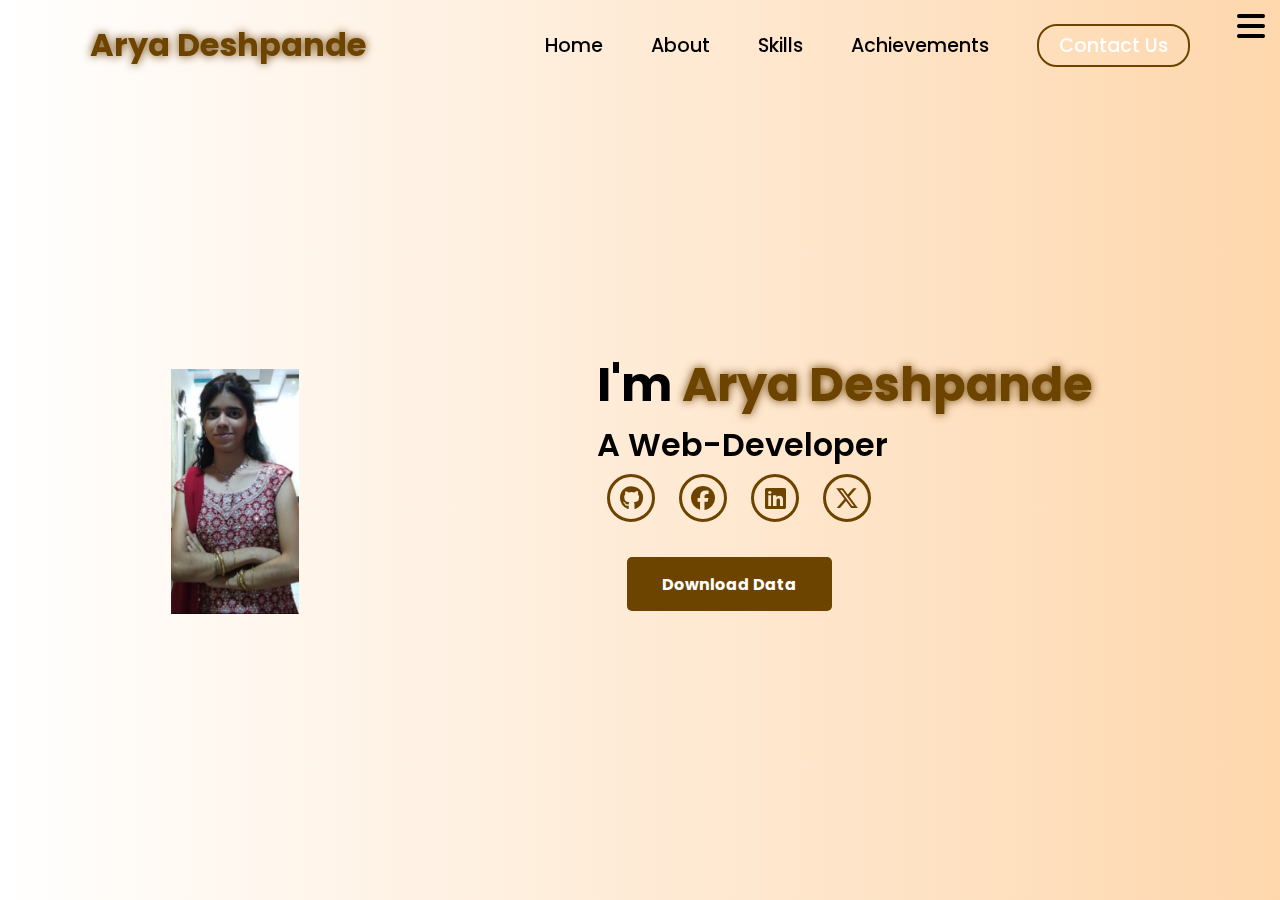
<file: index.html>
<!DOCTYPE html>
<html lang="en">
<head>
    <meta charset="UTF-8">
    <meta name="viewport" content="width=device-width, initial-scale=1.0">
    <link rel="stylesheet" href="style.css">
    <link rel="stylesheet" href="https://cdnjs.cloudflare.com/ajax/libs/font-awesome/6.7.1/css/all.min.css">
    <link rel="stylesheet" href="https://unpkg.com/aos@next/dist/aos.css" />
    <title>Arya Portfolio</title>
</head>
<body>
    <nav>
        <div class="nav-container">
            <div class="logo" data-aos="zoom-in" data-aos-duration="1000">
                <span>Arya Deshpande</span>
            </div>
            <div class="links">
                <div class="link" data-aos="fade-up" data-aos-duration="1000" data-aos-delay="100"><a href="index.html">Home</a></div>
                <div class="link" data-aos="fade-up" data-aos-duration="1500" data-aos-delay="200"><a href="about.html">About</a></div>
                <div class="link" data-aos="fade-up" data-aos-duration="1000" data-aos-delay="300"><a href="skills.html">Skills</a></div>
                <div class="link" data-aos="fade-up" data-aos-duration="1000" data-aos-delay="400"><a href="achievements.html">Achievements</a></div>
                <div class="link contact-btn" data-aos="fade-up" data-aos-duration="1000" data-aos-delay="600"><a href="#">Contact Us</a></div>
            </div>
            <i class="fa-solid fa-bars hamburg" onclick="hamburg()"></i>
        </div>
        <div class="dropdown">
            <div class="links">
                <a href="index.html">Home</a>
                <a href="about.html">About</a>
                <a href="skills.html">Skills</a>
                <a href="achievements.html">Achievements</a>
                <a href="contact.html">contact</a>
                <i class="fa-solid fa-xmark cancel" onclick="cancel()"></i>
            </div>
        </div>
    </nav>

    <section>
        <div class="main-container">
            <div class="image" data-aos="zoom-in-right" data-aos-duration="2500">
                <img src="main.jpg" alt="">
            </div>
            <div class="content">
                <h1 data-aos="fade-left" data-aos-duration="1000" data-aos-delay="800">I'm <span>Arya Deshpande</span></h1>
                <div class="typewriter" data-aos="fade-right" data-aos-duration="1000" data-aos-delay="900">A Web-Developer </div>
                <div class="social-links" data-aos="flip-down" data-aos-duration="1000" data-aos-delay="1200">
                    <a href="#"><i class="fa-brands fa-github"></i></a>
                    <a href="#"><i class="fa-brands fa-facebook"></i></a>
                    <a href="#"><i class="fa-brands fa-linkedin"></i></a>
                    <a href="#"><i class="fa-brands fa-x-twitter"></i></a>
                </div>
                <div class="btn" data-aos="zoom-out-left" data-aos-duration="1000" data-aos-delay="1300">
                    <button>Download Data</button>
                </div>
            </div>
        </div>
    </section>

    <script src="https://unpkg.com/aos@next/dist/aos.js"></script>
    <script>
        AOS.init({offset:0});
    </script>

    <script>
        function hamburg(){
            const navbar = document.querySelector(".dropdown")
            navbar.style.transform = "translateY(0px)"
        }
        function cancel(){
            const navbar = document.querySelector(".dropdown")
            navbar.style.transform = "translateY(-500px)"
        }
    </script>
</body>
</html>
</file>
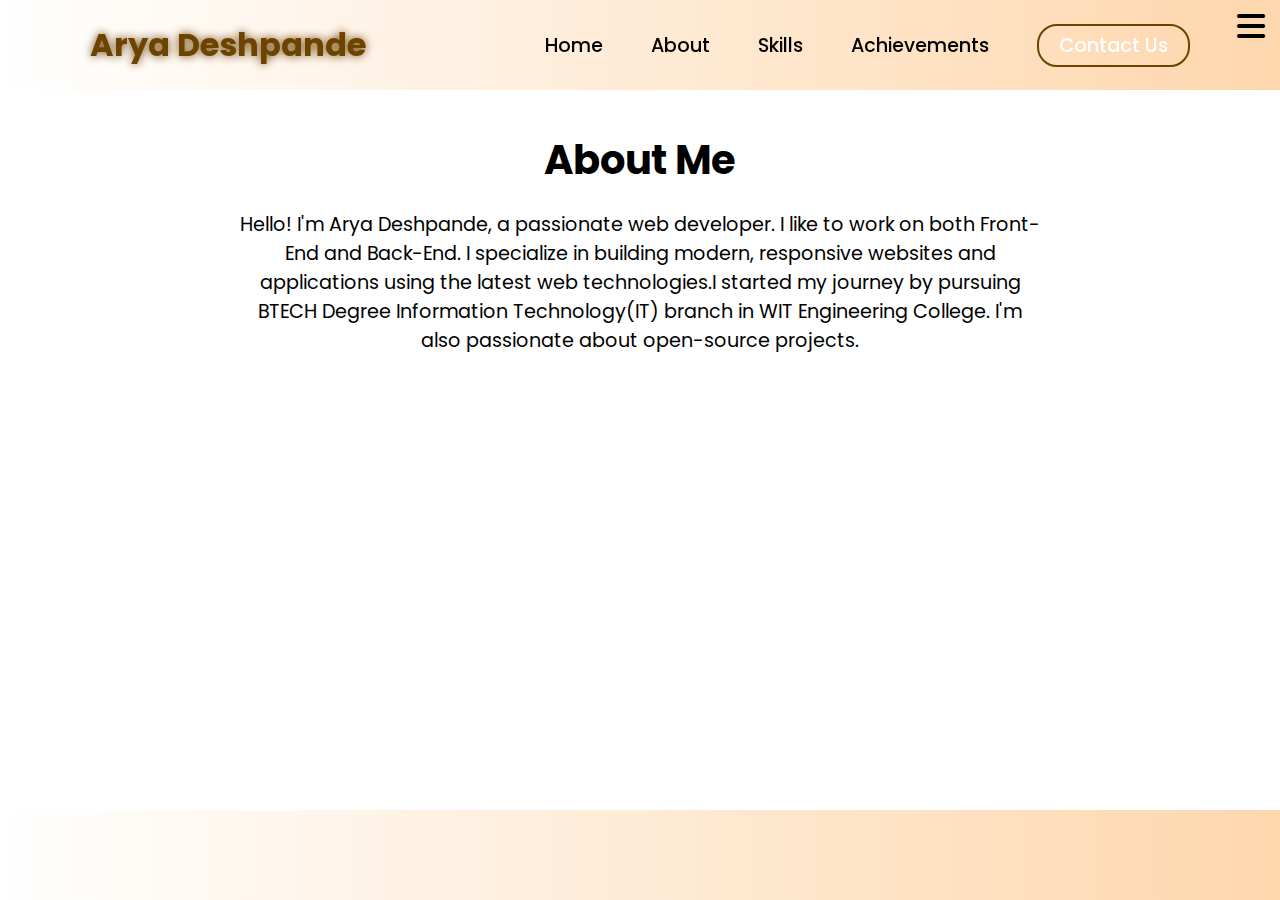
<file: about.html>
<!DOCTYPE html>
<html lang="en">
<head>
    <meta charset="UTF-8">
    <meta name="viewport" content="width=device-width, initial-scale=1.0">
    <link rel="stylesheet" href="style.css">
    <link rel="stylesheet" href="https://cdnjs.cloudflare.com/ajax/libs/font-awesome/6.7.1/css/all.min.css">
    <link rel="stylesheet" href="https://unpkg.com/aos@next/dist/aos.css" />
    <title>About Me - Arya Deshpande</title>
</head>
<body>
    <nav>
        <div class="nav-container">
            <div class="logo" data-aos="zoom-in" data-aos-duration="1000">
                <span>Arya Deshpande</span>
            </div>
            <div class="links">
                <div class="link" data-aos="fade-up" data-aos-duration="1000" data-aos-delay="100"><a href="index.html">Home</a></div>
                <div class="link" data-aos="fade-up" data-aos-duration="1500" data-aos-delay="200"><a href="about.html">About</a></div>
                <div class="link" data-aos="fade-up" data-aos-duration="1000" data-aos-delay="300"><a href="skills.html">Skills</a></div>
                <div class="link" data-aos="fade-up" data-aos-duration="1000" data-aos-delay="400"><a href="achievements.html">Achievements</a></div>
                <div class="link contact-btn" data-aos="fade-up" data-aos-duration="1000" data-aos-delay="600"><a href="#">Contact Us</a></div>
            </div>
            <i class="fa-solid fa-bars hamburg" onclick="hamburg()"></i>
        </div>
        <div class="dropdown">
            <div class="links">
                <a href="index.html">Home</a>
                <a href="about.html">About</a>
                <a href="skills.html">Skills</a>
                <a href="achievements.html">Achievements</a>
                <a href="#">Contact Us</a>
                <i class="fa-solid fa-xmark cancel" onclick="cancel()"></i>
            </div>
        </div>
    </nav>

    <section id="about" data-aos="fade-up" data-aos-duration="1500">
        <div class="about-container">
            <h2>About Me</h2>
            <p>Hello! I'm Arya Deshpande, a passionate web developer. I like to work on both Front-End and Back-End. I specialize in building modern, responsive websites and applications using the latest web technologies.I started my journey by pursuing BTECH Degree Information Technology(IT) branch in WIT Engineering College. I'm also passionate about open-source projects.</p>
            
        </div>
    </section>

    <script src="https://unpkg.com/aos@next/dist/aos.js"></script>
    <script>
        AOS.init({offset:0});
    </script>

    <script>
        function hamburg(){
            const navbar = document.querySelector(".dropdown")
            navbar.style.transform = "translateY(0px)"
        }
        function cancel(){
            const navbar = document.querySelector(".dropdown")
            navbar.style.transform = "translateY(-500px)"
        }
    </script>
</body>
</html>
</file>
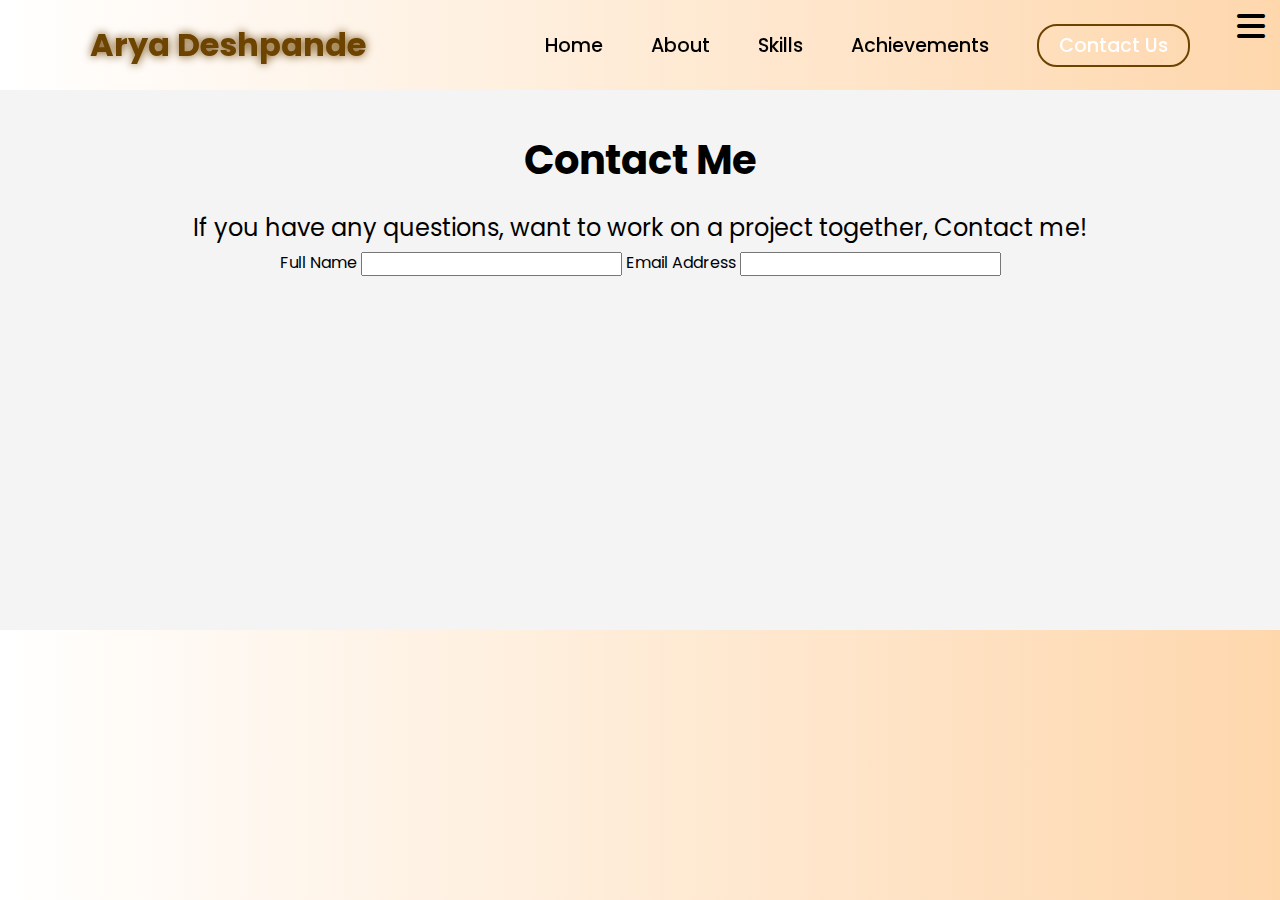
<file: contact.html>
<!DOCTYPE html>
<html lang="en">
<head>
    <meta charset="UTF-8">
    <meta name="viewport" content="width=device-width, initial-scale=1.0">
    <link rel="stylesheet" href="style.css">
    <link rel="stylesheet" href="https://cdnjs.cloudflare.com/ajax/libs/font-awesome/6.7.1/css/all.min.css">
    <link rel="stylesheet" href="https://unpkg.com/aos@next/dist/aos.css" />
    <title>Contact - Arya Deshpande</title>
</head>
<body>
    <nav>
        <div class="nav-container">
            <div class="logo" data-aos="zoom-in" data-aos-duration="1000">
                <span>Arya Deshpande</span>
            </div>
            <div class="links">
                <div class="link" data-aos="fade-up" data-aos-duration="1000" data-aos-delay="100"><a href="index.html">Home</a></div>
                <div class="link" data-aos="fade-up" data-aos-duration="1500" data-aos-delay="200"><a href="about.html">About</a></div>
                <div class="link" data-aos="fade-up" data-aos-duration="1000" data-aos-delay="300"><a href="skills.html">Skills</a></div>
                <div class="link" data-aos="fade-up" data-aos-duration="1000" data-aos-delay="400"><a href="achievements.html">Achievements</a></div>
                <div class="link contact-btn" data-aos="fade-up" data-aos-duration="1000" data-aos-delay="600"><a href="contact.html">Contact Us</a></div>
            </div>
            <i class="fa-solid fa-bars hamburg" onclick="hamburg()"></i>
        </div>
        <div class="dropdown">
            <div class="links">
                <a href="index.html">Home</a>
                <a href="about.html">About</a>
                <a href="skills.html">Skills</a>
                <a href="achievements.html">Achievements</a>
                <a href="contact.html">Contact Us</a>
                <i class="fa-solid fa-xmark cancel" onclick="cancel()"></i>
            </div>
        </div>
    </nav>

    <section id="contact">
        <div class="container">
            <h2>Contact Me</h2>
            <p>If you have any questions, want to work on a project together, Contact me!</p>

            <div class="contact-form">
                <form action="mailto:your-email@example.com" method="POST" enctype="text/plain">
                    <label for="name">Full Name</label>
                    <input type="text" id="name" name="name" required>

                    <label for="email">Email Address</label>
                    <input type="email" id="email" name="email" required>

                </form>
            </div>

        
        </div>
    </section>

    <script src="https://unpkg.com/aos@next/dist/aos.js"></script>
    <script>
        AOS.init({offset: 0});
    </script>

    <script>
        function hamburg(){
            const navbar = document.querySelector(".dropdown")
            navbar.style.transform = "translateY(0px)"
        }
        function cancel(){
            const navbar = document.querySelector(".dropdown")
            navbar.style.transform = "translateY(-500px)"
        }
    </script>
</body>
</html>
</file>
<file: style.css>
@import url('https://fonts.googleapis.com/css2?family=Poppins:wght@100;200;300;400;500;600&display=swap');
*{
    padding: 0;
    margin: 0;
    font-family: 'Poppins', sans-serif;
    box-sizing: border-box;
}
html{
    overflow-x: hidden;
}
body{
    width: 100%;
    height: 100vh;
    overflow: hidden;
    background: linear-gradient(to right, rgb(255,255,255), rgb(254,215,173));
}
nav{
    width: 100%;
    height: 10vh;
    position: sticky;
}
.nav-container{
    width: 100%;
    height: 100%;
    display: flex;
    justify-content: space-around;
    align-items: center;
}
.logo{
    color: black;
    font-size: 2rem;
    font-weight: bolder;
}
.logo span{
    color: rgb(109,67, 0);
    text-shadow: 0 0 10px rgb(109,67, 0);
}
.hamburg, .cancel{
    cursor: pointer;
    position: absolute;
    right: 15px;
    top: 10px;
    color: black;
    font-size: 2rem;
    display: none;
}
.nav-container .links {
    display: flex;
    gap: 3rem;
    align-items: center;
}
.nav-container .links a{
    position: relative;
    font-size: 1.2rem;
    color: black;
    text-decoration: none;
    font-weight: 500;
    transform: 0.3s linear;
}
.nav-container .links a::before{
    position: absolute;
    content: "";
    bottom: -3px;
    left: 0;
    width: 0%;
    height: 3px;
    background-color: rgb(109,67, 0);
    transition: 0.2s linear;
}
.nav-container .links a:hover::before{
    width: 100%;
}
.nav-container .contact-btn{
    background-color: transparent;
    padding: 5px 20px;
    border-radius: 20px;
    border: 2px solid rgb(109,67, 0);
    transition: 0.2s linear;
}
.nav-container .contact-btn a{
    color: white;
    transition: 0.3s linear;
}
.nav-container .contact-btn:hover, .nav-container .contact-btn:hover a{
    background-color: rgb(109,67, 0);
    color: white;
}
.nav-container .links a:hover{
    color: rgb(109,67, 0);
}
.dropdown{
    z-index: 100;
    position: absolute;
    top: 0;
    transform: translateY(-500px);
    width: 100%;
    height: auto;
    backdrop-filter: brightness(40%) blur(3px);
    box-shadow: 0 0 20px black;
    transition: 0.2s linear;
}
.dropdown .links a{
    color: white;
    display: flex;
    text-decoration: none;
    justify-content: center;
    padding: 15px 0;
    align-items: center;
    transition: 0.2s linear;
}
.dropdown .links a:hover{
    background-color: rgb(109,67, 0);
}
section{
    width: 100%;
    height: 90vh;
}
.main-container{
    width: 100%;
    height: 100%;
    display: flex;
    justify-content: space-evenly;
    align-items: center;
}
.main-container .image{
    z-index: -1;
    width: 20%;
}
.main-container .image img{
    width: 50%;
}
.main-container .content{
    color: black;
    width: 40%;
    min-height: 100px;
}
.content h1{
    font-size: clamp(1rem, 2rem + 5vw, 3rem);
}
.content h1 span{
    color: rgb(109,67, 0);
    text-shadow: 0 0 10px rgb(109,67, 0);
}
.content .typewriter{
    font-weight: 600;
    font-size: clamp(1rem, 1rem + 5vw, 2rem);
}
.content .typewriter span{
    color: rgb(109,67, 0);
    font-size: 2.5rem;
    text-shadow: 0 0 5px rgb(109,67, 0);
    position: relative;
    transition: 0.3s linear;
}
.typewriter span::before{
    content: "Developer";
    animation: words 15s infinite;
}
.typewriter span::after{
    content: "";
    position: absolute;
    width: calc(100% + 8px);
    height: 100%;
    border-left: 3px solid black;
    animation:  cursor 0.6s linear infinite;
}
@keyframes cursor {
    to{
        border-left: 3px solid #b74b4b;
    }
}
@keyframes words {
    0%, 33%{
        content: "Developer";
    }
    34%, 66%{
        content: "Designer";
    }
    67%, 100%{
        content: "Youtuber";
    }
}
.content p{
    font-size: clamp(0.4rem, 0.2rem + 9vw, 1rem);
    margin: 10px 0;
}
.social-links i{
    display: inline-flex;
    justify-content: center;
    align-items: center;
    width: 3rem;
    height: 3rem;
    background-color:transparent;
    border: 0.2rem solid rgb(109,67, 0);
    border-radius: 50%;
    color:rgb(109,67, 0);
    margin: 5px 10px;
    font-size: 1.5rem;
    transition: 0.2s linear;
}
.social-links i:hover{
    scale: 1.3;
    color: white;
    background-color: rgb(109,67, 0);
    filter: drop-shadow(0 0 10px rgb(109,67,0));
}
.content button{
    width: 40%;
    height: 6vh;
    margin: 30px;
    background-color: rgb(109,67, 0);
    color: white;
    border: none;
    outline: none;
    font-size: 100%;
    font-weight: 700;
    border-radius: 5px;
    transition: 0.2s linear;
}
.content button:hover{
 scale: 1.1;
 color: rgb(109,67, 0);
 border: 2px solid rgb(109,67, 0);
 background-color: transparent;
 font-weight: 700;
 box-shadow: 0 0 40px rgb(109,67, 0);
}
@media (max-width:884px) {
    body{
        overflow-y: visible;
    }
    nav .logo{
        position: absolute;
        top: 16px;
        left: 15px;
        font-size: 1.5rem;
    }
    .main-container{
        display: flex;
        flex-direction: column;
    }
    .nav-container .links{
        display: none;
    }
    .hamburg,.cancel{
        display: block;
    }
    .main-container .content{
        width: 80%;
    }
    .social-links i{
        width: 2.5rem;
        height: 2.5rem;
        font-size: 1.5rem;
    }
    .cancel{
        color: white;
    }
    .main-container .image{
        width: 80%;
        margin-bottom: 0px;
    }
}









/* About Section */
#about {
    width: 100%;
    height: 80vh;
    background-color: #fff;
    text-align: center;
    padding: 40px 20px;
}

#about h2 {
    font-size: 2.5rem;
    margin-bottom: 20px;
}

#about p {
    font-size: 1.2rem;
    max-width: 800px;
    margin: 0 auto;
}

#about img {
    width: 150px;
    height: 150px;
    border-radius: 50%;
    margin-top: 20px;
}

/* Skills Section */
#skills {
    width: 100%;
    height: 60vh;
    background-color: #f4f4f4;
    text-align: center;
    padding: 40px 20px;
}

#skills h2 {
    font-size: 2.5rem;
    margin-bottom: 20px;
}

#skills ul {
    list-style-type: none;
    padding: 0;
}

#skills li {
    font-size: 1.5rem;
    margin: 5px 0;
}

/* Achievements Section */
#achievements {
    width: 100%;
    height: 60vh;
    background-color: #fff;
    text-align: center;
    padding: 40px 20px;
}

#achievements h2 {
    font-size: 2.5rem;
    margin-bottom: 20px;
}

#achievements ul {
    list-style-type: none;
    padding: 0;
}

#achievements li {
    font-size: 1.5rem;
    margin: 5px 0;
}

/* Contact Section */
#contact {
    width: 100%;
    height: 60vh;
    background-color: #f4f4f4;
    text-align: center;
    padding: 40px 20px;
}

#contact h2 {
    font-size: 2.5rem;
    margin-bottom: 20px;
}

#contact p {
    font-size: 1.5rem;
    margin: 5px 0;
}
</file>
